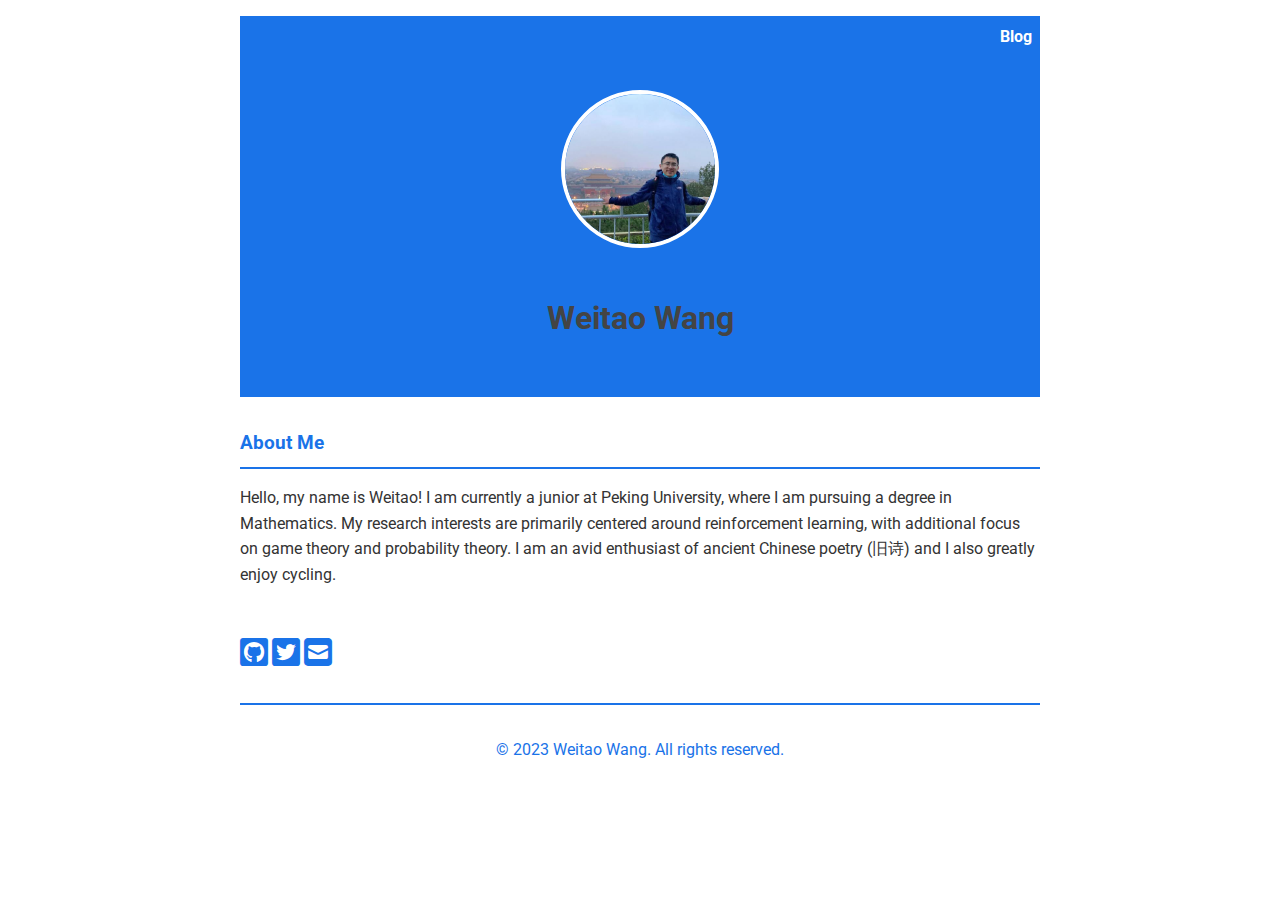
<file: index.html>
<!DOCTYPE html>
<html lang="en">
<head>
  <meta charset="UTF-8">
  <meta name="viewport" content="width=device-width, initial-scale=1.0">
  <title>Weitao Wang - Personal Website</title>
  <link rel="stylesheet" href="styles.css">
  <link rel="preconnect" href="https://fonts.googleapis.com">
  <link rel="preconnect" href="https://fonts.gstatic.com" crossorigin>
  <link href="https://fonts.googleapis.com/css2?family=Roboto:wght@300;400;700&display=swap" rel="stylesheet">
  <!-- Font Awesome icons -->
  <link rel="stylesheet" href="https://cdnjs.cloudflare.com/ajax/libs/font-awesome/6.0.0-beta3/css/all.min.css">

</head>
<body>

<!-- TOP BAR -->
<nav class="top-bar">
  <a href="./blog/blog.html">Blog</a>
</nav>
<!-- HEADER -->
<header>
  <div class="header-container">
    <div class="profile-picture">
      <img src="./profile_picture.jpg" alt="Profile Picture">
    </div>
    <h1>Weitao Wang</h1>
    <!--<h2>[Your Academic Title]</h2>-->
    
  </div>
</header>

<!-- MAIN CONTENT -->
<main>
  <!-- ABOUT ME -->
  <section id="about">
    <h3>About Me</h3>
    <p>Hello, my name is Weitao! I am currently a junior at Peking University, where I am pursuing a degree in Mathematics. My research interests are primarily centered around reinforcement learning, with additional focus on game theory and probability theory. I am an avid enthusiast of ancient Chinese poetry (旧诗) and I also greatly enjoy cycling.</p>
  </section>
  <div class="social-links">
    <a href="https://github.com/weitaowang2001" target="_blank"><i class="fab fa-github-square fa-2x"></i></a>
    <a href="https://twitter.com/windsnownight" target="_blank"><i class="fab fa-twitter-square fa-2x"></i></a>
    <a href="mailto:wangweitao2001@hotmail.com"><i class="fas fa-envelope-square fa-2x"></i></a>
  </div>
  <!-- EDUCATION 
  <section id="education">
    <h3>Education</h3>
    <div class="degree">
      <h4>B.Sc., Peking University, 2020- </h4>
    </div>
  </section>
-->

  <!-- RESEARCH INTERESTS 
  <section id="research-interests">
    <h3>Research Interests</h3>
    <ul>
      <li>[Research Interest 1]</li>
      <li>[Research Interest 2]</li>
      <li>[Research Interest 3]</li>
    </ul>
  </section>
-->
  <!-- PUBLICATIONS 
  <section id="publications">
    <h3>Publications</h3>
    <ol>
      <li>[Publication 1 - Title, Journal, Year]</li>
      <li>[Publication 2 - Title, Journal, Year]</li>
      <li>[Publication 3 - Title, Journal, Year]</li>
    </ol>
  </section>
-->
  <!-- CONFERENCES 
  <section id="conferences">
    <h3>Conferences & Talks</h3>
    <ul>
      <li>[Conference 1 - Title, Location, Year]</li>
      <li>[Conference 2 - Title, Location, Year]</li>
      <li>[Conference 3 - Title, Location, Year]</li>
    </ul>
  </section>
-->
  <!-- CONTACT ME 
  <section id="contact">
    <h3>Contact Me</h3>
    <p>I'm always open to discussing new opportunities, collaboration, or just having a friendly chat. Feel free to reach out to me via email at <a href="mailto:your.email@example.com">your.email@example.com</a> or connect with me on <a href="linkedin.com/in/yourname">LinkedIn</a> or <a href="https://twitter.com/yourhandle">Twitter</a>.</p>
  </section>
</main>
-->
<!-- FOOTER -->
<footer>
  <p>&copy; 2023 Weitao Wang. All rights reserved.</p>
</footer>

</body>
</html>
</file>
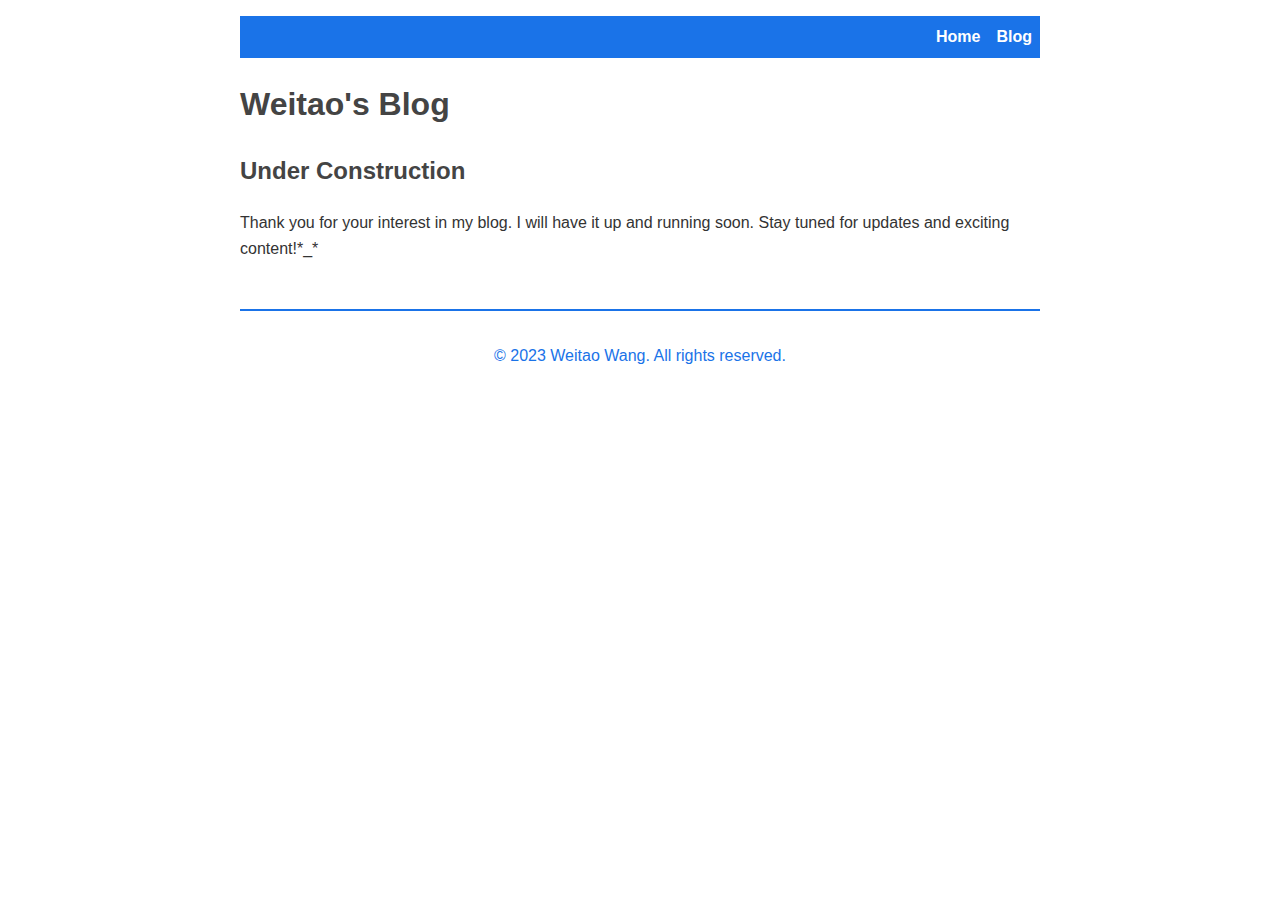
<file: blog/blog.html>
<!DOCTYPE html>
<html lang="en">
<head>
  <meta charset="UTF-8">
  <meta name="viewport" content="width=device-width, initial-scale=1.0">
  <title>Weitao - Blog</title>
  <link rel="stylesheet" href="styles.css">
</head>
<body>

<!-- TOP BAR -->
<nav class="top-bar">
    <a href="../index.html">Home</a>
    <a href="#blog">Blog</a>
</nav>

<!-- MAIN CONTENT -->
<main>
  <section id="blog">
    <h1>Weitao's Blog</h1>
    <h2>Under Construction</h2>
    <p>Thank you for your interest in my blog. I will have it up and running soon. Stay tuned for updates and exciting content!*_*</p>
  </section>
</main>

<!-- FOOTER -->
<footer>
  <p>&copy; 2023 Weitao Wang. All rights reserved.</p>
</footer>

</body>
</html>
</file>
<file: styles.css>
/* Basic styling */
body {
    font-family: 'Roboto', Arial, sans-serif;
    line-height: 1.6;
    color: #333;
    max-width: 800px;
    margin: 0 auto;
    padding: 1rem;
  }
  
  h1, h2, h3, h4 {
    color: #444;
  }
  
  a {
    color: #1a73e8;
    text-decoration: none;
  }
  
  a:hover {
    text-decoration: underline;
  }
  
  /* Header */
  header {
    text-align: center;
    margin-bottom: 2rem;
    background-color: #1a73e8;
    padding: 2rem 0;
    color: #fff;
  }
  
  .header-container {
    max-width: 500px;
    margin: 0 auto;
  }
  
  .profile-picture img {
    width: 150px;
    height: 150px;
    border-radius: 50%;
    object-fit: cover;
    margin-bottom: 1rem;
    border: 4px solid #fff;
  }
  
  .social-links {
    margin-top: 0.5rem;
  }
  
  /* Section styles */
  section {
    margin-bottom: 3rem;
  }
  
  section h3 {
    margin-bottom: 1rem;
    border-bottom: 2px solid #1a73e8;
    padding-bottom: 0.5rem;
    color: #1a73e8;
  }
  
  .skill-category, .job, .degree, .project {
    margin-bottom: 1.5rem;
  }
  
  /* Footer */
  footer {
    text-align: center;
    margin-top: 2rem;
    border-top: 2px solid #1a73e8;
    padding-top: 1rem;
    color: #1a73e8;
  }
  /* Top Bar */
.top-bar {
    background-color: #1a73e8;
    padding: 0.5rem;
    display: flex;
    justify-content: flex-end;
  }
  
  .top-bar a {
    color: #fff;
    text-decoration: none;
    margin-left: 1rem;
    font-weight: bold;
  }
  
  .top-bar a:hover {
    text-decoration: underline;
  }
</file>
<file: blog/styles.css>
/* Basic styling */
body {
    font-family: 'Roboto', Arial, sans-serif;
    line-height: 1.6;
    color: #333;
    max-width: 800px;
    margin: 0 auto;
    padding: 1rem;
  }
  
  h1, h2, h3, h4 {
    color: #444;
  }
  
  a {
    color: #1a73e8;
    text-decoration: none;
  }
  
  a:hover {
    text-decoration: underline;
  }
  
  /* Header */
  header {
    text-align: center;
    margin-bottom: 2rem;
    background-color: #1a73e8;
    padding: 2rem 0;
    color: #fff;
  }
  
  .header-container {
    max-width: 500px;
    margin: 0 auto;
  }
  
  .profile-picture img {
    width: 150px;
    height: 150px;
    border-radius: 50%;
    object-fit: cover;
    margin-bottom: 1rem;
    border: 4px solid #fff;
  }
  
  .social-links {
    margin-top: 0.5rem;
  }
  
  /* Section styles */
  section {
    margin-bottom: 3rem;
  }
  
  section h3 {
    margin-bottom: 1rem;
    border-bottom: 2px solid #1a73e8;
    padding-bottom: 0.5rem;
    color: #1a73e8;
  }
  
  .skill-category, .job, .degree, .project {
    margin-bottom: 1.5rem;
  }
  
  /* Footer */
  footer {
    text-align: center;
    margin-top: 2rem;
    border-top: 2px solid #1a73e8;
    padding-top: 1rem;
    color: #1a73e8;
  }
  /* Top Bar */
.top-bar {
    background-color: #1a73e8;
    padding: 0.5rem;
    display: flex;
    justify-content: flex-end;
  }
  
  .top-bar a {
    color: #fff;
    text-decoration: none;
    margin-left: 1rem;
    font-weight: bold;
  }
  
  .top-bar a:hover {
    text-decoration: underline;
  }
</file>
